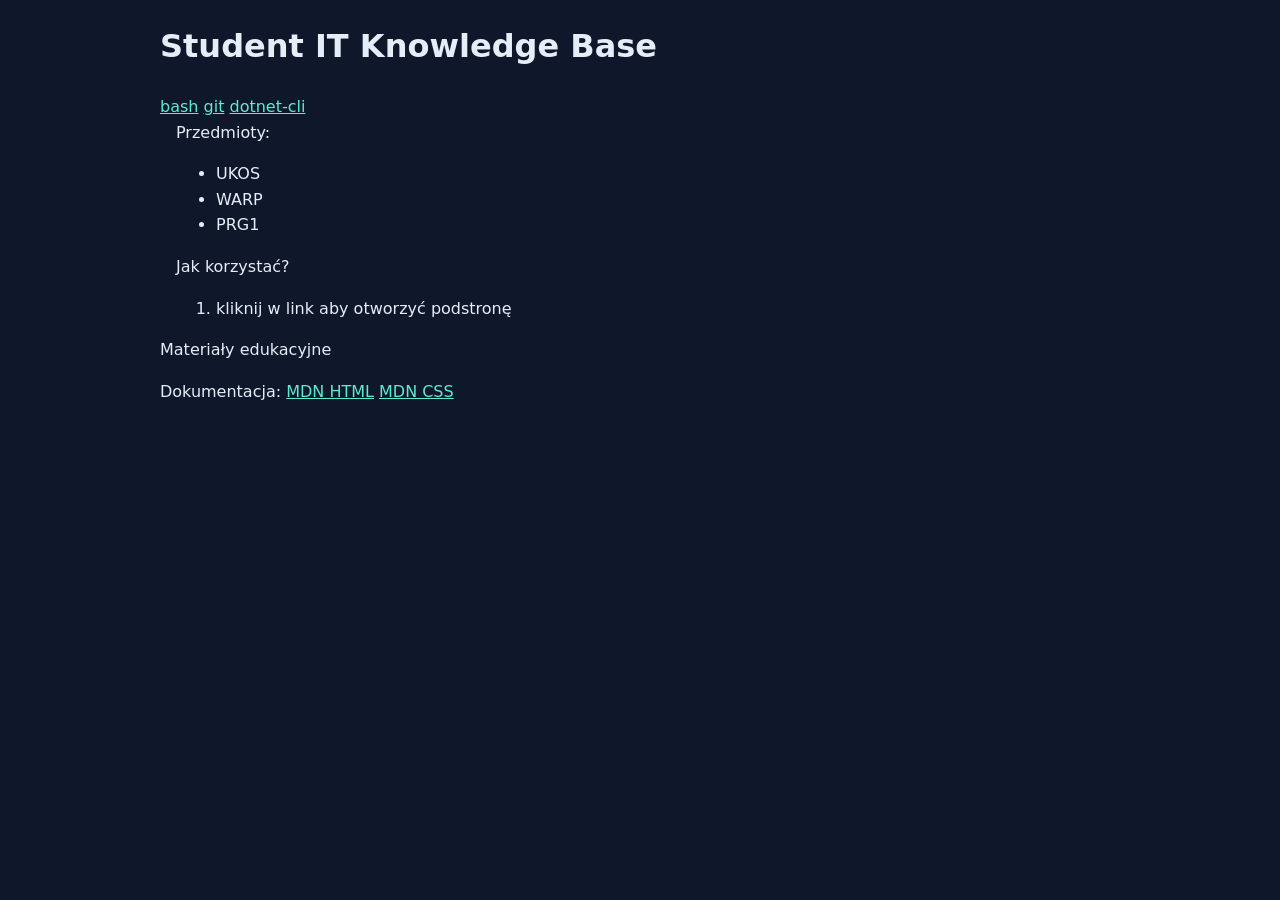
<file: index.html>
<!doctype html>
<html lang="pl">
	<head>
		<meta charset="utf-8" />
		<meta name="viewport" content="width=device-width, initial-scale=1" />
		<link rel="stylesheet" href="styles.css" />
		<title>Student IT Knowledge Base</title>
	</head>
	<body>
		<header><h1>Student IT Knowledge Base</h1></header>
		<nav>
			<a href="pages/bash.html">bash</a>
			<a href="pages/git.html">git</a>
			<a href="pages/dotnet-cli.html">dotnet-cli</a>
		</nav>
		<main>
			<section>
				Przedmioty:
				<ul>
					<li>UKOS</li>
					<li>WARP</li>
					<li>PRG1</li>
				</ul>
			</section>
			<section>
				Jak korzystać?
				<ol>
					<li>kliknij w link aby otworzyć podstronę</li>
				</ol>
			</section>
		</main>
		<footer><p>Materiały edukacyjne</p></footer>
		<section>
			Dokumentacja:
			<a href="https://developer.mozilla.org/en-US/docs/Web/HTML"
				>MDN HTML</a
			>
			<a href="https://developer.mozilla.org/en-US/docs/Web/CSS"
				>MDN CSS</a
			>
		</section>
	</body>
</html>
</file>
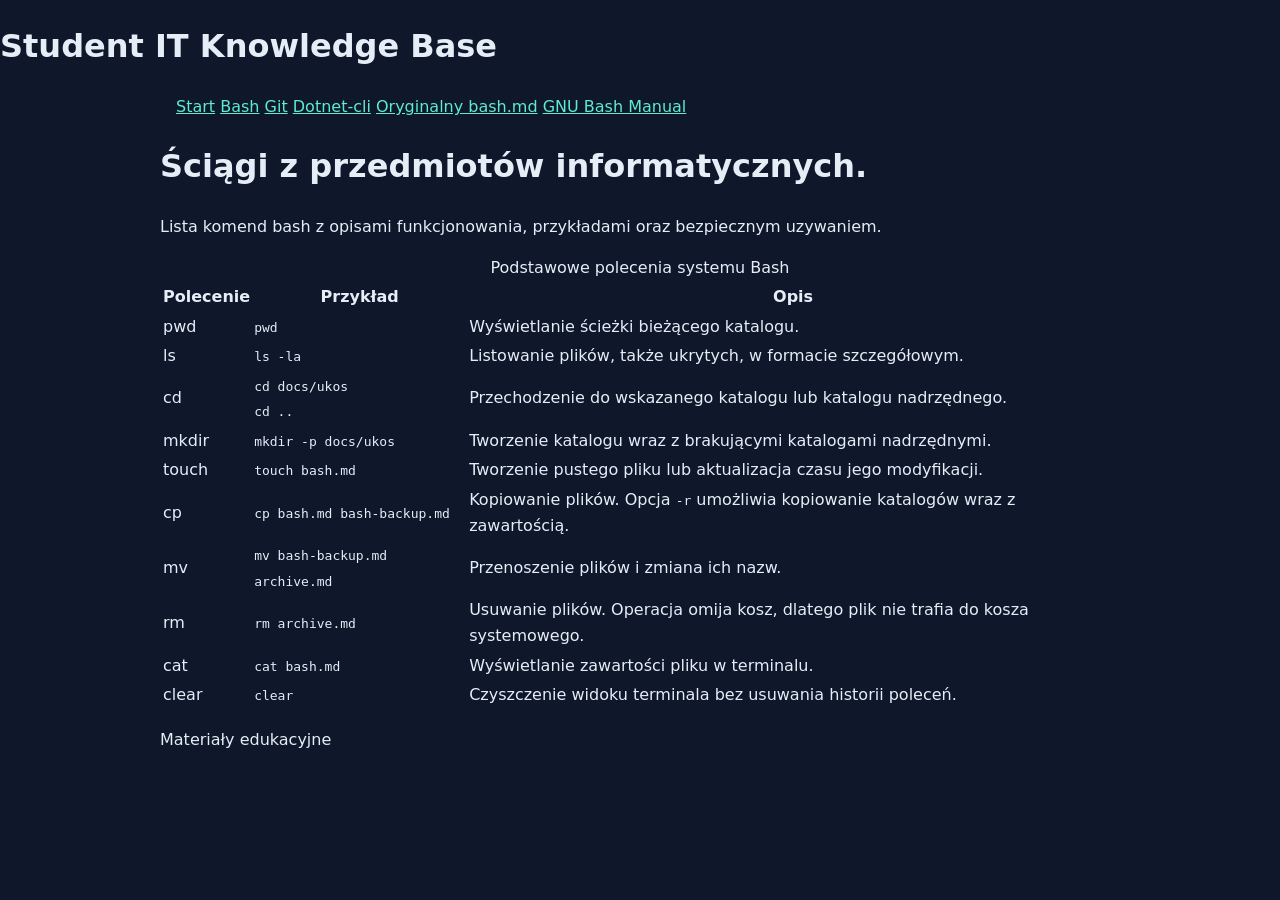
<file: pages/bash.html>
<!doctype html>
<html lang="pl">
<head>
  <link rel="stylesheet" href="../styles.css">
  <meta charset="utf-8">
  <meta name="viewport" content="width=device-width, initial-scale=1">
  <title>Student IT Knowledge Base</title>
</head>
<body>
  <h1>Student IT Knowledge Base</h1>
  <header>
  <nav aria-label="Główna nawigacja">
    <a href="../index.html">Start</a>
    <a href="bash.html">Bash</a>
    <a href="git.html">Git</a>
    <a href="dotnet-cli.html">Dotnet-cli</a>
    <a href="../docs/ukos/bash.md">Oryginalny bash.md</a>
    <a href="https://www.gnu.org/software/bash/manual/">GNU Bash Manual</a>
  </nav>
</header>

<main>
  <h1>Ściągi z przedmiotów informatycznych.</h1>
  <p>Lista komend bash z opisami funkcjonowania, przykładami oraz bezpiecznym uzywaniem.</p>
  
<table>
    <caption>Podstawowe polecenia systemu Bash</caption>
    <thead>
        <tr>
            <th>Polecenie</th>
            <th>Przykład</th>
            <th>Opis</th>
        </tr>
    </thead>
    <tbody>
        <tr>
            <td>pwd</td>
            <td><code>pwd</code></td>
            <td>Wyświetlanie ścieżki bieżącego katalogu.</td>
        </tr>
        <tr>
            <td>ls</td>
            <td><code>ls -la</code></td>
            <td>Listowanie plików, także ukrytych, w formacie szczegółowym.</td>
        </tr>
        <tr>
            <td>cd</td>
            <td><code>cd docs/ukos</code><br><code>cd ..</code></td>
            <td>Przechodzenie do wskazanego katalogu lub katalogu nadrzędnego.</td>
        </tr>
        <tr>
            <td>mkdir</td>
            <td><code>mkdir -p docs/ukos</code></td>
            <td>Tworzenie katalogu wraz z brakującymi katalogami nadrzędnymi.</td>
        </tr>
        <tr>
            <td>touch</td>
            <td><code>touch bash.md</code></td>
            <td>Tworzenie pustego pliku lub aktualizacja czasu jego modyfikacji.</td>
        </tr>
        <tr>
            <td>cp</td>
            <td><code>cp bash.md bash-backup.md</code></td>
            <td>Kopiowanie plików. Opcja <code>-r</code> umożliwia kopiowanie katalogów wraz z zawartością.</td>
        </tr>
        <tr>
            <td>mv</td>
            <td><code>mv bash-backup.md archive.md</code></td>
            <td>Przenoszenie plików i zmiana ich nazw.</td>
        </tr>
        <tr>
            <td>rm</td>
            <td><code>rm archive.md</code></td>
            <td>Usuwanie plików. Operacja omija kosz, dlatego plik nie trafia do kosza systemowego.</td>
        </tr>
        <tr>
            <td>cat</td>
            <td><code>cat bash.md</code></td>
            <td>Wyświetlanie zawartości pliku w terminalu.</td>
        </tr>
        <tr>
            <td>clear</td>
            <td><code>clear</code></td>
            <td>Czyszczenie widoku terminala bez usuwania historii poleceń.</td>
        </tr>
    </tbody>
</table>

</main>

<footer>
  <p>Materiały edukacyjne</p>
</footer>
</body>
</html>
</file>
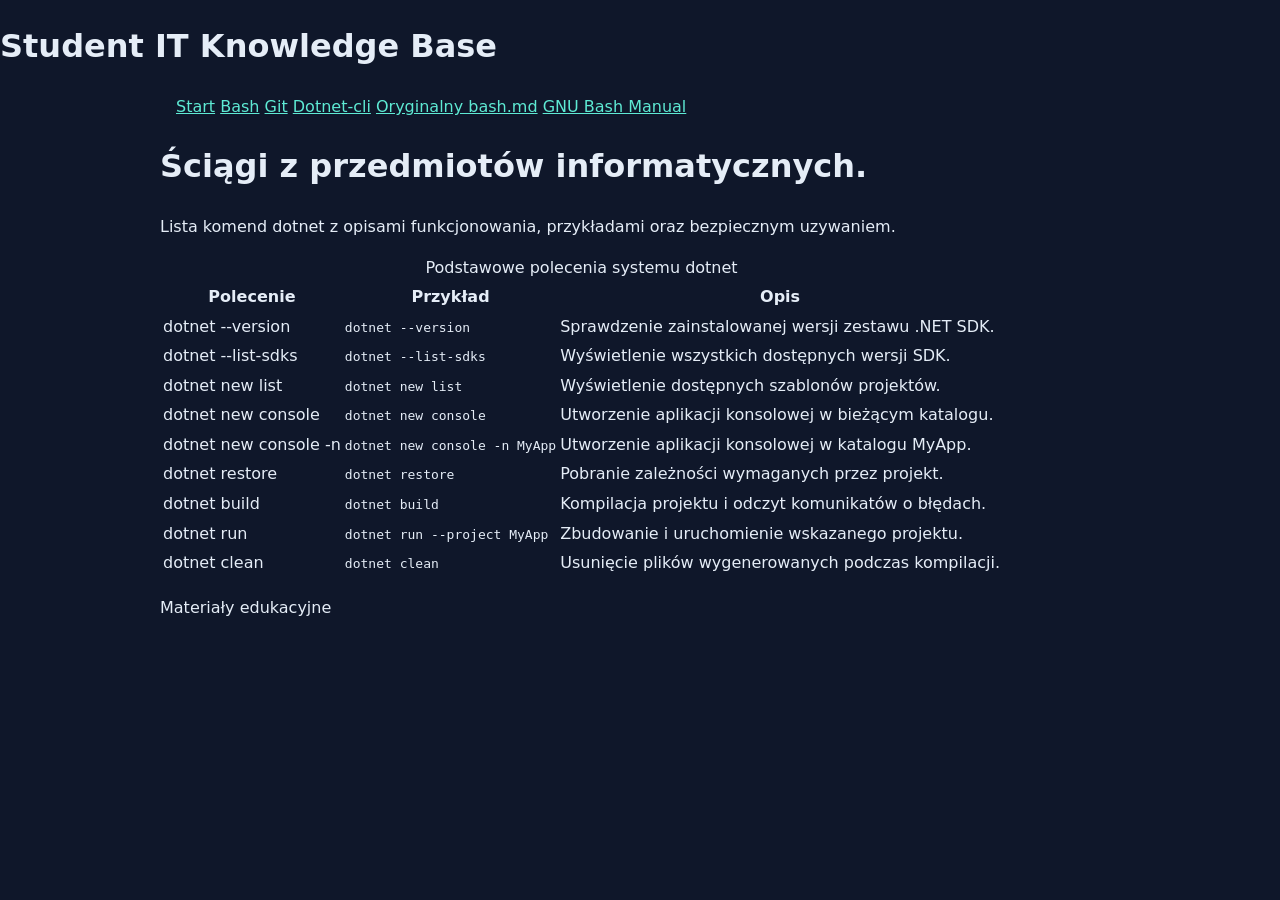
<file: pages/dotnet-cli.html>
<!doctype html>
<html lang="pl">
<head>
  <link rel="stylesheet" href="../styles.css">
  <meta charset="utf-8">
  <meta name="viewport" content="width=device-width, initial-scale=1">
  <title>Student IT Knowledge Base</title>
</head>
<body>
  <h1>Student IT Knowledge Base</h1>
  <header>
  <nav aria-label="Główna nawigacja">
    <a href="../index.html">Start</a>
    <a href="bash.html">Bash</a>
    <a href="git.html">Git</a>
    <a href="dotnet-cli.html">Dotnet-cli</a>
    <a href="../docs/ukos/bash.md">Oryginalny bash.md</a>
    <a href="https://learn.microsoft.com/pl-pl/dotnet/core/tools/">GNU Bash Manual</a>
  </nav>
</header>

<main>
  <h1>Ściągi z przedmiotów informatycznych.</h1>
  <p>Lista komend dotnet z opisami funkcjonowania, przykładami oraz bezpiecznym uzywaniem.</p>
  
<table>
    <caption>Podstawowe polecenia systemu dotnet</caption>
    <thead>
        <tr>
            <th>Polecenie</th>
            <th>Przykład</th>
            <th>Opis</th>
        </tr>
    </thead>
    <tbody>

        <tr>
            <td>dotnet --version</td>
            <td><code>dotnet --version</code></td>
            <td>Sprawdzenie zainstalowanej wersji zestawu .NET SDK.</td>
        </tr>
        <tr>
            <td>dotnet --list-sdks</td>
            <td><code>dotnet --list-sdks</code></td>
            <td>Wyświetlenie wszystkich dostępnych wersji SDK.</td>
        </tr>
        <tr>
            <td>dotnet new list</td>
            <td><code>dotnet new list</code></td>
            <td>Wyświetlenie dostępnych szablonów projektów.</td>
        </tr>
        <tr>
            <td>dotnet new console</td>
            <td><code>dotnet new console</code></td>
            <td>Utworzenie aplikacji konsolowej w bieżącym katalogu.</td>
        </tr>
        <tr>
            <td>dotnet new console -n</td>
            <td><code>dotnet new console -n MyApp</code></td>
            <td>Utworzenie aplikacji konsolowej w katalogu MyApp.</td>
        </tr>
        <tr>
            <td>dotnet restore</td>
            <td><code>dotnet restore</code></td>
            <td>Pobranie zależności wymaganych przez projekt.</td>
        </tr>
        <tr>
            <td>dotnet build</td>
            <td><code>dotnet build</code></td>
            <td>Kompilacja projektu i odczyt komunikatów o błędach.</td>
        </tr>
        <tr>
            <td>dotnet run</td>
            <td><code>dotnet run --project MyApp</code></td>
            <td>Zbudowanie i uruchomienie wskazanego projektu.</td>
        </tr>
        <tr>
            <td>dotnet clean</td>
            <td><code>dotnet clean</code></td>
            <td>Usunięcie plików wygenerowanych podczas kompilacji.</td>
        </tr>
    </tbody>
</table>

</main>

<footer>
  <p>Materiały edukacyjne</p>
</footer>
</body>
</html>
</file>
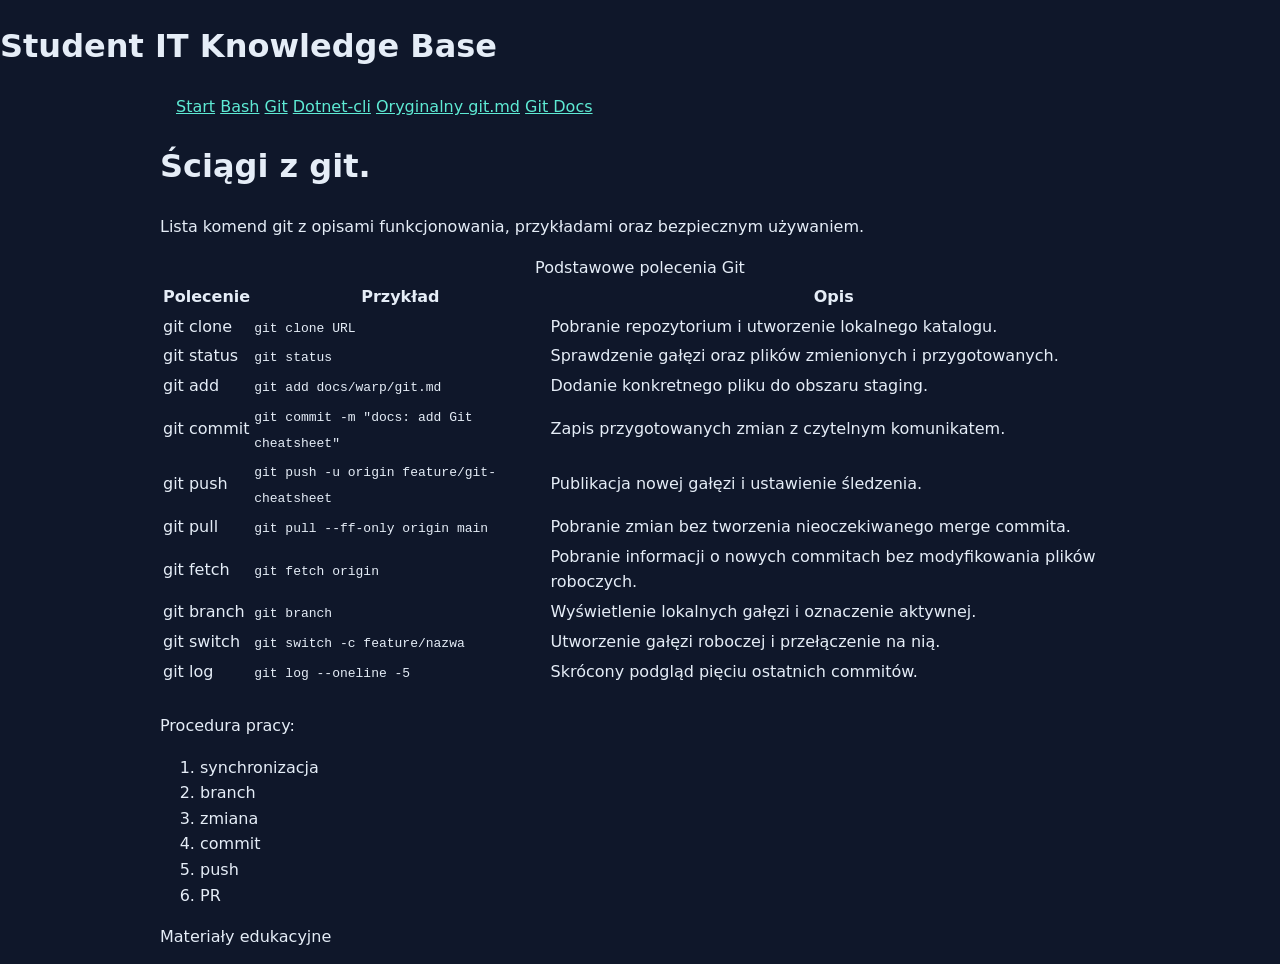
<file: pages/git.html>
<!doctype html>
<html lang="pl">
	<head>
		<link rel="stylesheet" href="../styles.css" />
		<meta charset="utf-8" />
		<meta name="viewport" content="width=device-width, initial-scale=1" />
		<title>Student IT Knowledge Base</title>
	</head>
	<body>
		<h1>Student IT Knowledge Base</h1>
		<header>
			<nav aria-label="Główna nawigacja">
				<a href="../index.html">Start</a>
				<a href="bash.html">Bash</a>
				<a href="git.html">Git</a>
				<a href="dotnet-cli.html">Dotnet-cli</a>
				<a href="../docs/warp/git.md">Oryginalny git.md</a>
				<a href="https://git-scm.com/docs">Git Docs</a>
			</nav>
		</header>

		<main>
			<h1>Ściągi z git.</h1>
			<p>
				Lista komend git z opisami funkcjonowania, przykładami oraz
				bezpiecznym używaniem.
			</p>

			<table>
				<caption>
					Podstawowe polecenia Git
				</caption>
				<thead>
					<tr>
						<th>Polecenie</th>
						<th>Przykład</th>
						<th>Opis</th>
					</tr>
				</thead>
				<tbody>
					<tr>
						<td>git clone</td>
						<td><code>git clone URL</code></td>
						<td>
							Pobranie repozytorium i utworzenie lokalnego
							katalogu.
						</td>
					</tr>
					<tr>
						<td>git status</td>
						<td><code>git status</code></td>
						<td>
							Sprawdzenie gałęzi oraz plików zmienionych i
							przygotowanych.
						</td>
					</tr>
					<tr>
						<td>git add</td>
						<td><code>git add docs/warp/git.md</code></td>
						<td>Dodanie konkretnego pliku do obszaru staging.</td>
					</tr>
					<tr>
						<td>git commit</td>
						<td>
							<code
								>git commit -m "docs: add Git cheatsheet"</code
							>
						</td>
						<td>
							Zapis przygotowanych zmian z czytelnym komunikatem.
						</td>
					</tr>
					<tr>
						<td>git push</td>
						<td>
							<code
								>git push -u origin feature/git-cheatsheet</code
							>
						</td>
						<td>Publikacja nowej gałęzi i ustawienie śledzenia.</td>
					</tr>
					<tr>
						<td>git pull</td>
						<td><code>git pull --ff-only origin main</code></td>
						<td>
							Pobranie zmian bez tworzenia nieoczekiwanego merge
							commita.
						</td>
					</tr>
					<tr>
						<td>git fetch</td>
						<td><code>git fetch origin</code></td>
						<td>
							Pobranie informacji o nowych commitach bez
							modyfikowania plików roboczych.
						</td>
					</tr>
					<tr>
						<td>git branch</td>
						<td><code>git branch</code></td>
						<td>
							Wyświetlenie lokalnych gałęzi i oznaczenie aktywnej.
						</td>
					</tr>
					<tr>
						<td>git switch</td>
						<td><code>git switch -c feature/nazwa</code></td>
						<td>
							Utworzenie gałęzi roboczej i przełączenie na nią.
						</td>
					</tr>
					<tr>
						<td>git log</td>
						<td><code>git log --oneline -5</code></td>
						<td>Skrócony podgląd pięciu ostatnich commitów.</td>
					</tr>
				</tbody>
			</table>
			<br />
			Procedura pracy:
			<ol>
				<li>synchronizacja</li>
				<li>branch</li>
				<li>zmiana</li>
				<li>commit</li>
				<li>push</li>
				<li>PR</li>
			</ol>
		</main>

		<footer>
			<p>Materiały edukacyjne</p>
		</footer>
	</body>
</html>
</file>
<file: styles.css>
:root {
	--page: #0f172a;
	--surface: #172033;
	--text: #e5edf7;
	--muted: #a8b3c7;
	--accent: #5eead4;
	--line: #334155;
}

* {
	box-sizing: border-box;
}

body {
	margin: 0;
	color: var(--text);
	background: var(--page);
	font-family: system-ui, sans-serif;
	line-height: 1.6;
}

header,
main,
footer,
nav,
section {
	width: min(100% - 32px, 960px);
	margin-inline: auto;
}

a {
	color: var(--accent);
}

a:focus-visible {
	outline: 3px solid var(--accent);
	outline-offset: 3px;
}
</file>
